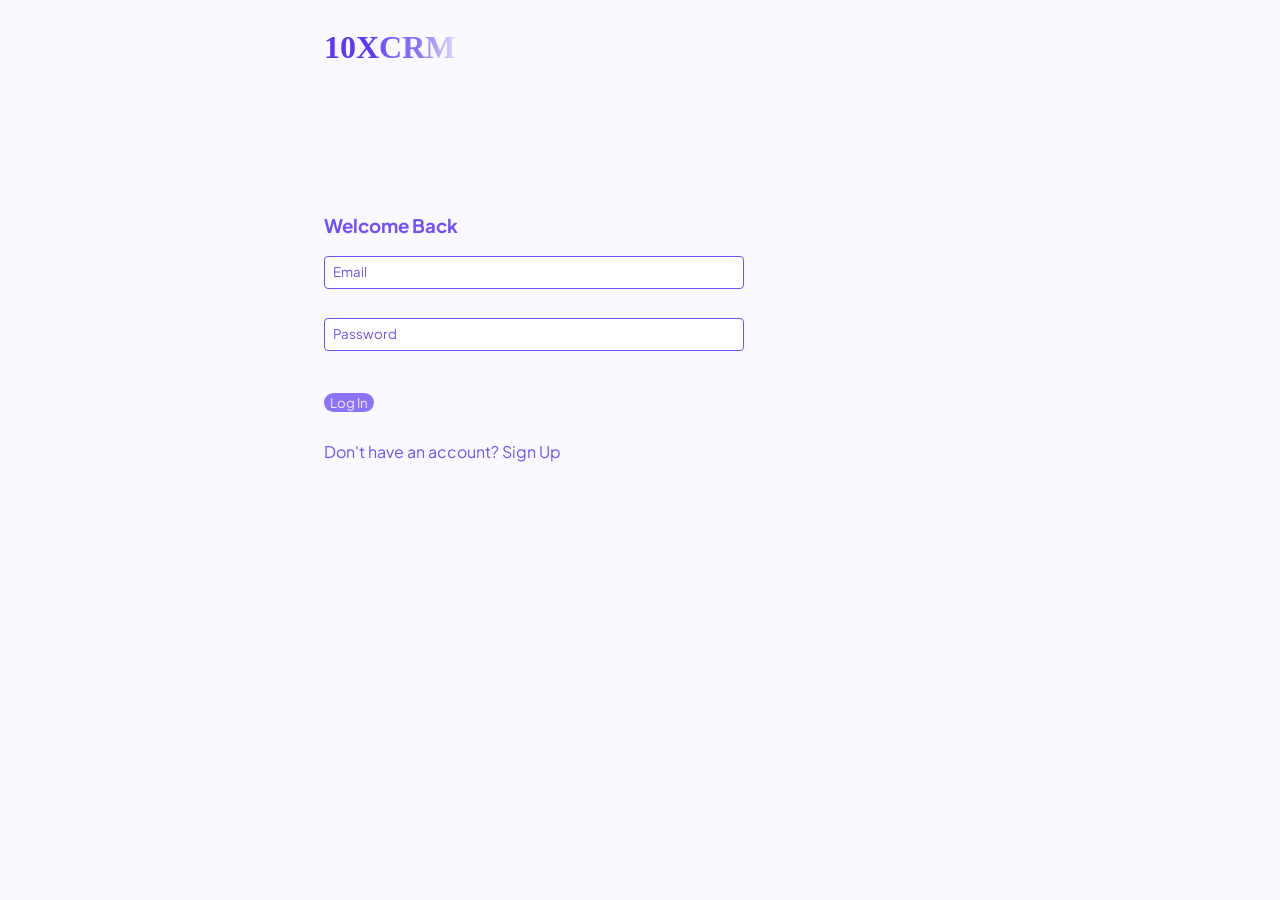
<file: index.html>
<!DOCTYPE html>
<html lang="en">
<head>
    <meta charset="UTF-8">
    <meta name="viewport" content="width=device-width, initial-scale=1.0">
    <title>10X CRM</title>
    <link rel="stylesheet" href="style.css">
</head>
<body>

    <div style="display: flex;    flex-direction: row;  margin: 0 25%;">
        <h1 class="tenX">10X </h1>
        <h1 class="crm">CRM</h1>

    </div>
    <main class="loginmain" style="margin: 10% 25% 0 25%;">
        
        
        <div id="LoginZone">
            <h3>Welcome Back</h3>
            <form id="loginForm" novalidate>
                <div class="form-group">
                    <input type="email" name="email"   placeholder="Email" required>
                    <span class="error-message" id="email-error"></span>
                </div>

                <div class="form-group">
                    <input type="password" name="password"  placeholder="Password" required>
                    <span class="error-message" id="password-error"></span>
                </div>

                <button type="submit">Log In</button>
            </form>
            
            <a href="signup.html"><p>Don't have an account? Sign Up</p></a>
        </div>

        <div id="toast" class="toast"></div>
    </main>

    <script src="JS/data.js"></script>
    <script src="JS/validation.js"></script>
    <script src="JS/login.js"></script>
</body>
</html>
</file>
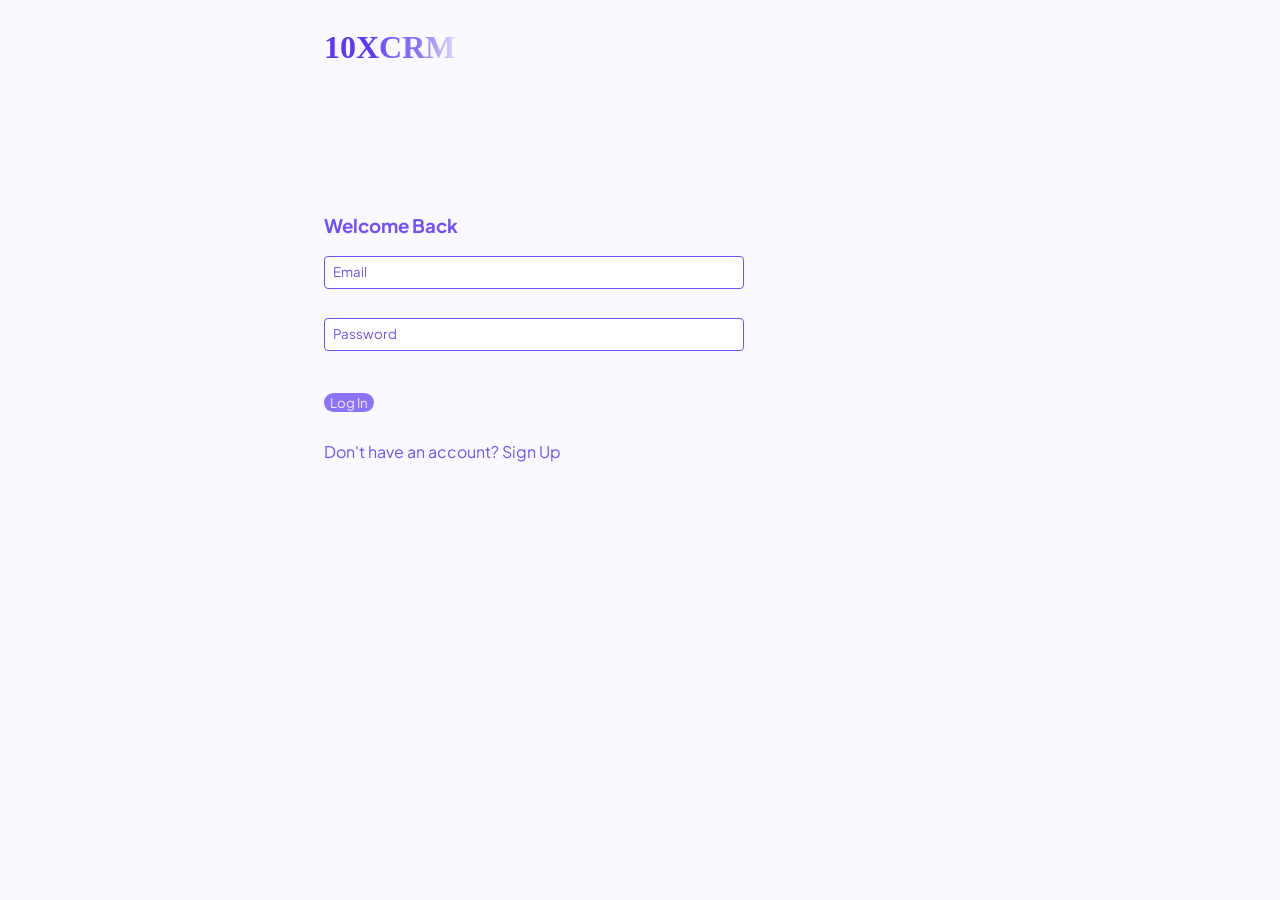
<file: clients.html>
<!DOCTYPE html>
<html lang="en">
<head>
    <meta charset="UTF-8">
    <meta name="viewport" content="width=device-width, initial-scale=1.0">
    <title>Clients</title>
    <link rel="stylesheet" href="style.css">
</head>
<body>
    <header class="clientsHeader ">
        <h1 class="tenX">10X </h1>
        <h1 class="crm">CRM</h1>
        <ul>
            <li><a href="dashboard.html">Dashboard</a></li>
            <li><a href="clients.html">Clients</a></li>
            <li><a href="profile.html">Profile</a></li>
        </ul>
        <button id="themeToggleBtn">🌙 Dark Mode</button>
        <button id="logoutBtn"  style="padding: 0 2%;">Logout</button> 
    </header>

    

    <main class="clientMain">
        <div class="addClientDiv">
            <h1 style="color: #7250FC; font-family: Plus Jakarta Sans, sans-serif;">Clients</h1>
            <button id="openModalBtn">+ Add Client</button>
            
            <div class="modal" id="clientModal">.
                <div class="modal-content">
                    <h2>Add Client</h2>
                    <form id="addClientForm" novalidate>
                        <div class="form-group">
                            <input type="text" name="name" placeholder="Name">
                            <span class="error-message" id="name-error"></span>
                        </div>

                        <div class="form-group">
                            <input type="email" name="email" placeholder="Email">
                            <span class="error-message" id="email-error"></span>
                        </div>

                        <div class="form-group">
                            <input type="text" name="phone" placeholder="Phone (optional)">
                            <span class="error-message" id="phone-error"></span>
                        </div>

                        <div class="form-group">
                            <input type="text" name="company" placeholder="Company (optional)">
                            <span class="error-message" id="company-error"></span>
                        </div>

                        <div class="form-group">
                            <input type="text" name="dealValue" placeholder="Deal Value">
                            <span class="error-message" id="dealValue-error"></span>
                        </div>

                        <div class="form-group">
                            <select name="status">
                                <option value="">Select status</option>
                                <option value="New">New</option>
                                <option value="In Progress">In Progress</option>
                                <option value="Won">Won</option>
                                <option value="Lost">Lost</option>
                            </select>
                            <span class="error-message" id="status-error"></span>
                        </div>

                        <button type="submit">Add Client</button>
                        <button type="button" id="cancelModalBtn">Cancel</button>
                    </form>
                </div>
            </div>
        </div>
        
        <div id="clientStatus" class="clientStatus">

            <input type="text" id="searchInput" placeholder="Search clients...">

            <div class="filterChips">
                <button class="chip active" data-status="All">All</button>
                <button class="chip" data-status="Lead">Lead</button>
                <button class="chip" data-status="Contacted">Contacted</button>
                <button class="chip" data-status="Won">Won</button>
                <button class="chip" data-status="Lost">Lost</button>
            </div>

            <select id="sortSelect">
                <option value="newest">Newest first</option>
                <option value="nameAsc">Name A → Z</option>
                <option value="dealValue">Deal value</option>
            </select>

        </div>

        <p class="status" id="loadStatus"></p>         <!--this is used by client.js function renderClients() while client cards are loading-->
        
        <div class="clients" id="clientsList">         <!--this div is filled Dynamically also using client.js function renderClients()-->
        </div>
        

        
        

        <div class="detailModal" id="clientDetailModal">
            <div class="modal-content">
                <button type="button" id="closeDetailBtn" class="closeBtn">×</button>

                <p><strong id="detailName"></strong></p>
                <div class="detailMeta">
                    <p id="detailCompany"></p>
                    <p id="detailEmail"></p>
                    <p id="detailPhone"></p>
                    <p id="detailStatus"></p>
                    <p id="detailDealValue"></p>
                    <p id="detailSince"></p>
                </div>

                <hr>

                <h3>Notes</h3>
                <ul id="notesList"></ul>

                <div class="addNoteRow">
                    <input type="text" id="newNoteInput" placeholder="Add a note...">
                    <button type="button" id="addNoteBtn">Add Note</button>
                </div>

                <hr>

                <button type="button" id="remindBtn">Remind me in 1 min</button>
            </div>
        </div>

    </main>

    <script src="JS/data.js"></script>
    <script src="JS/validation.js"></script>
    <script src="JS/clients.js"></script>
</body>
</html>
</file>
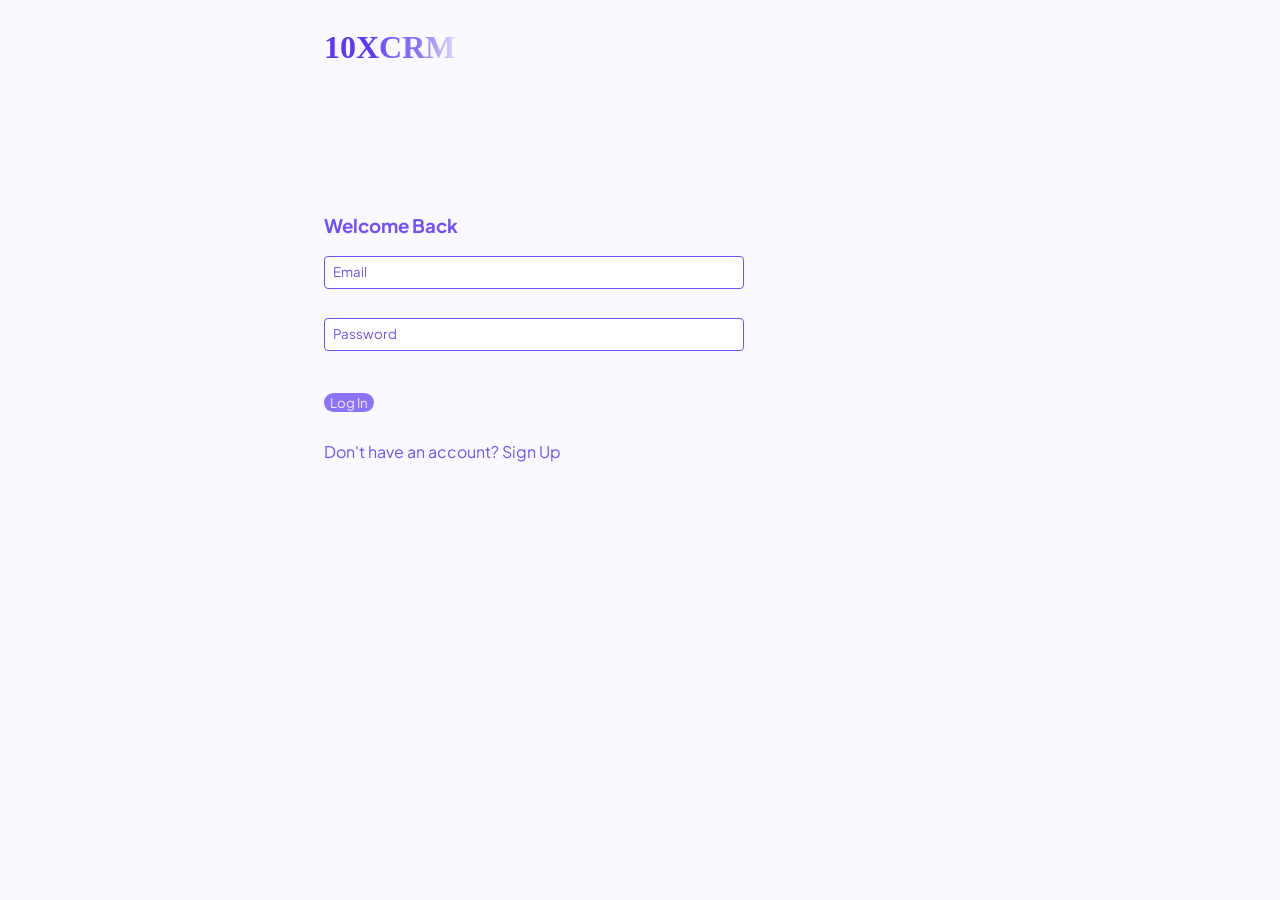
<file: dashboard.html>
<!DOCTYPE html>
<html lang="en">
<head>
    <meta charset="UTF-8">
    <meta name="viewport" content="width=device-width, initial-scale=1.0">
    <title>Dashboard</title>
    <link rel="stylesheet" href="style.css">
</head>
<body>
    <header class="dashboardHeader">
        <h1 class="tenX">10X </h1>
        <h1 class="crm">CRM</h1>
        <ul>
            <li><a href="dashboard.html">Dashboard</a></li>
            <li><a href="clients.html">Clients</a></li>
            <li><a href="profile.html">Profile</a></li>
        </ul>
        <button id="themeToggleBtn">🌙 Dark Mode</button>
        <button id="logoutBtn"  style="padding: 0 2%;">Logout</button>
    </header>
    <main class="dashboardmain">
        <div id="message"  class="upper">
            <p id="welcomeText"></p>
            <p id="clock"></p>
            <p id="date"></p>
        </div>
        <div id="statCards" class="middle">
            <div class="card"  id="totalClientsCard"></div>
            <div class="card"  id="activeDealsCard"></div>
            <div class="card"  id="wonRevenueCard"></div>
            <div class="card"  id="newThisWeekCard"></div>
        </div>
        <div class="lower">
            <div class="left">
                <div id="pipeline"></div>
                <div id="barChart"></div>
            </div>
            <div id="recentClients" class="right"></div>
        </div>
    </main>
    


    <script src="JS/data.js"></script>
    <script src="JS/dashboard.js"></script>
</body>
</html>
</file>
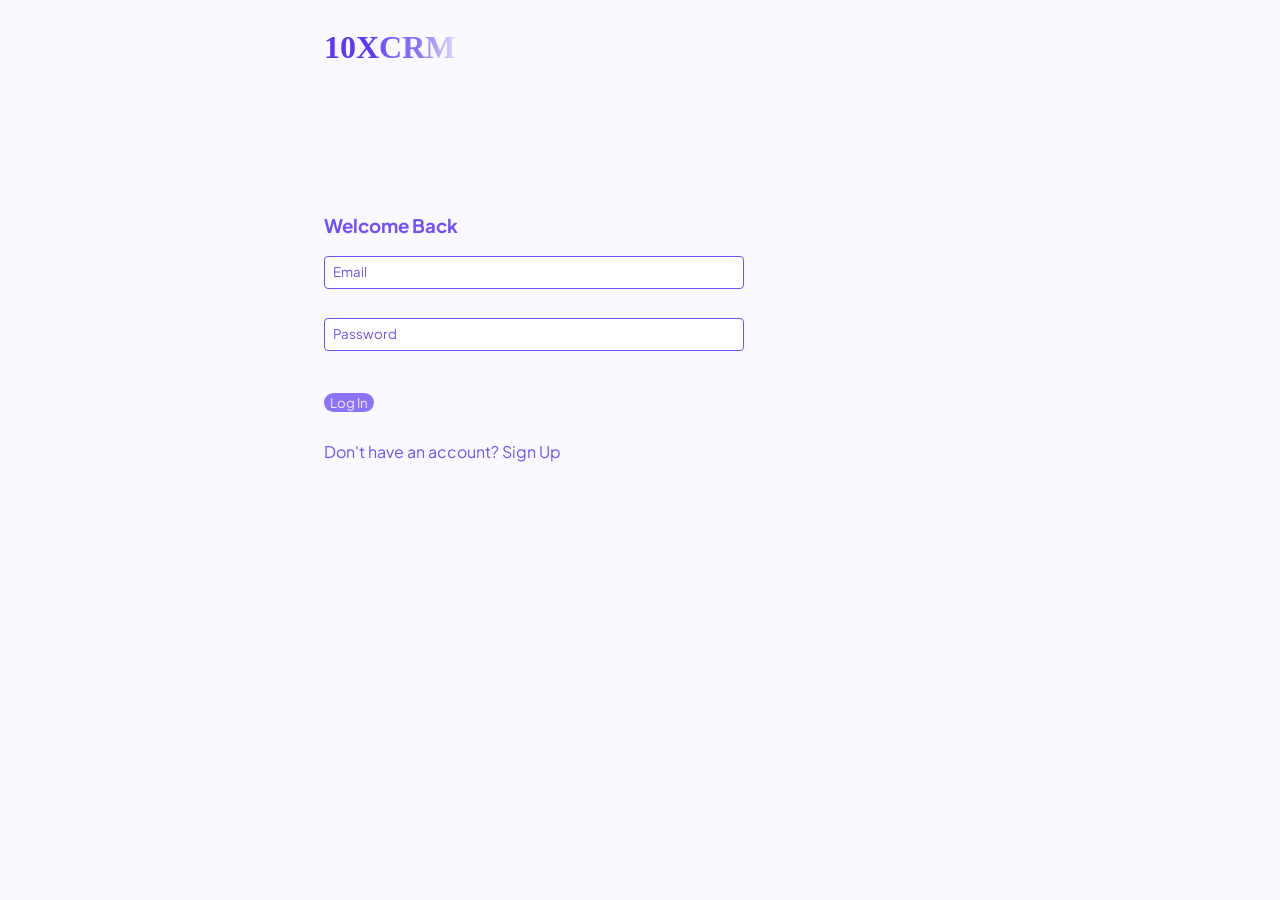
<file: profile.html>
<!DOCTYPE html>
<html lang="en">
<head>
    <meta charset="UTF-8">
    <meta name="viewport" content="width=device-width, initial-scale=1.0">
    <title>Profile</title>
    <link rel="stylesheet" href="style.css">
</head>
<body>
    <header class="profileHeader">
        <h1 class="tenX">10X </h1>
        <h1 class="crm">CRM</h1>
        <ul>
            <li><a href="dashboard.html">Dashboard</a></li>
            <li><a href="clients.html">Clients</a></li>
            <li><a href="profile.html">Profile</a></li>
        </ul>
        <button id="themeToggleBtn">🌙 Dark Mode</button>
        <button id="logoutBtn"  style="padding: 0 2%;">Logout</button> 
    </header>
    
    <main class="profileMain">
        <h1 id="userName"></h1>
        <p id="userMail"></p>
        <p id="memberSince"></p>

        <div id="profile">
            <h2>Edit Profile</h2>
            <form id="profileForm" novalidate>
                <input type="text" name="fullName" placeholder="Full Name" id="name" autocomplete="name">
                <p class="error-message" id="fullName-error"></p>

                <input type="text" name="company" placeholder="Company" id="company" autocomplete="organization">
                <p class="error-message" id="company-error"></p>

                <button type="submit" id="saveChanges">Save Changes</button>
            </form>
        </div>

        <div id="password">
            <h2>Change Password</h2>
            <form id="passwordForm" novalidate>
                <input type="password" name="currentPassword" placeholder="Current password" id="currentPassword" autocomplete="current-password">
                <p class="error-message" id="currentPassword-error"></p>

                <input type="password" name="newPassword" placeholder="New Password" id="newPassword" autocomplete="new-password">
                <p class="error-message" id="newPassword-error"></p>

                <input type="password" name="confirmNew" placeholder="Confirm New Password" id="confirmNew" autocomplete="new-password">
                <p class="error-message" id="confirmNew-error"></p>

                <button type="submit" id="changePasswordBtn">Change Password</button>
            </form>
        </div>

        <div id="data">
            <h2>Data</h2> 
            <button id="resetData">Reset CRM Data</button>
        </div>
    </main>
    <div id="toast" class="toast" role="status" aria-live="polite"></div>


    <script src="JS/data.js"></script>
    <script src="JS/validation.js"></script>
    <script src="JS/profile.js"></script>
</body>
</html>
</file>
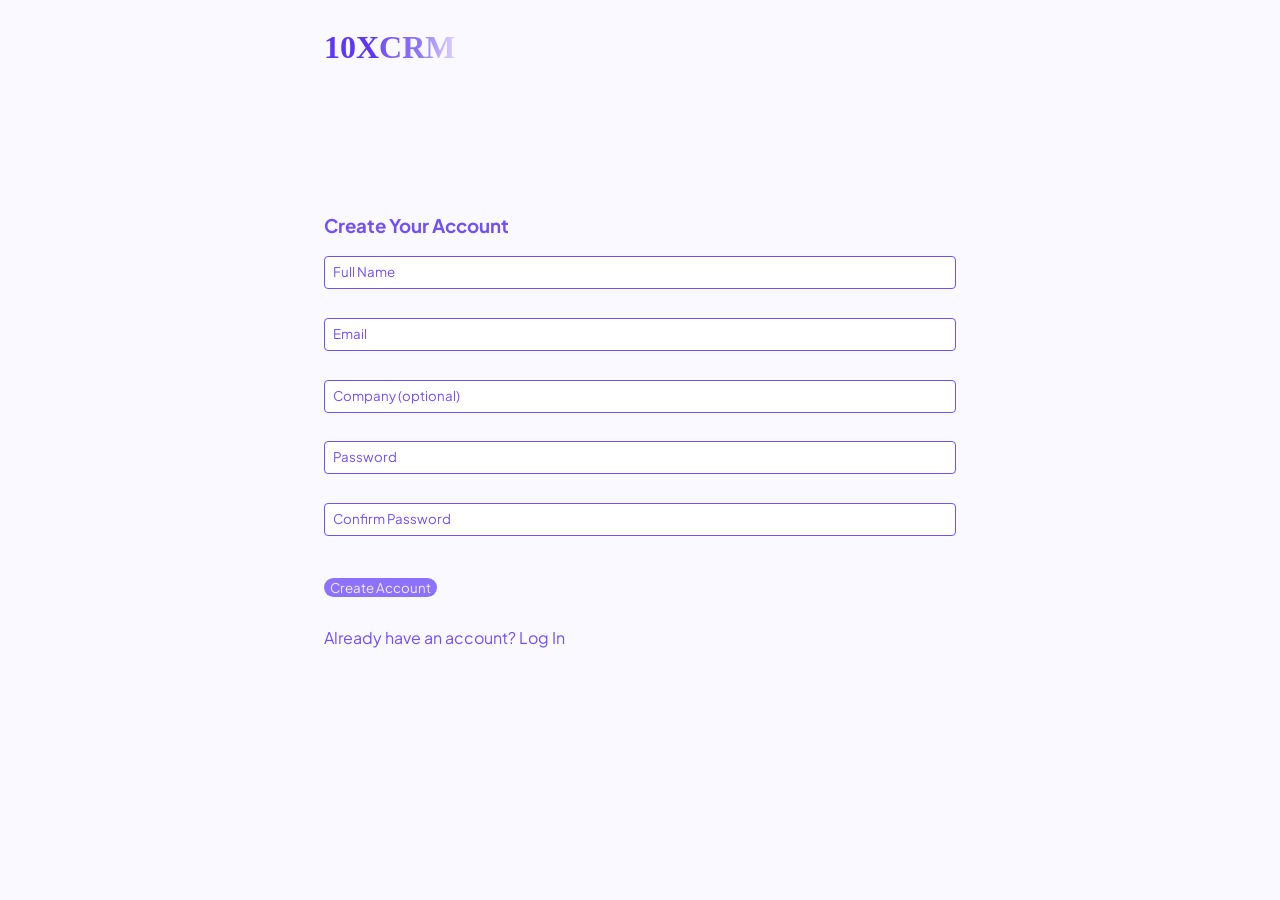
<file: signup.html>
<!DOCTYPE html>
<html lang="en">
<head>
    <meta charset="UTF-8">
    <meta name="viewport" content="width=device-width, initial-scale=1.0">
    <title>10X CRM</title>
    <link rel="stylesheet" href="style.css">
</head>
<body>
    <div style="display: flex;    flex-direction: row;  margin: 0 25%;">
        <h1 class="tenX">10X </h1>
        <h1 class="crm">CRM</h1>

    </div>
    <main style="margin: 10% 25% 0 25%;">
        
        <div>
            <h3>Create Your Account</h3>
            <form id="newClientForm">
                <div class="form-group">
                    <input type="text" name="fullName"  placeholder="Full Name"  required>
                    <span class="error-message" id="fullName-error"></span>
                </div>

                <div class="form-group">
                    <input type="text" name="email"   placeholder="Email"  required>
                    <span class="error-message" id="email-error"></span>
                </div>

                <div class="form-group">
                    <input type="text" name="company"  placeholder="Company (optional)">
                    <span class="error-message" id="company-error"></span>
                </div>

                <div class="form-group">
                    <input type="Password" name="password"  placeholder="Password"  required>
                    <span class="error-message" id="password-error"></span>
                </div>

                <div class="form-group">
                    <input type="Password" name="confirmPassword"  placeholder="Confirm Password"  required>
                    <span class="error-message" id="confirmPassword-error"></span>
                </div>

                <button type="submit">Create Account</button>
            </form>
            <a href="index.html"><p>Already have an account? Log In</p></a>
        </div>

        <div id="toast" class="toast"></div>
    </main>


    <script src="JS/data.js"></script>
    <script src="JS/validation.js"></script>
    <script src="JS/signup.js"></script>

</body>
</html>
</file>
<file: style.css>
@import url('https://fonts.googleapis.com/css2?family=Nunito:ital,wght@0,200..1000;1,200..1000&family=Plus+Jakarta+Sans:ital,wght@0,200..800;1,200..800&display=swap');

/*.plus-jakarta-sans-<uniquifier> {
  font-family: "Plus Jakarta Sans", sans-serif;
  font-optical-sizing: auto;
  font-weight: <weight>;
  font-style: normal;
}*/



/*Global Styles*/
/* --- Light mode (default) --- */
:root {
    --bg: #FAF9FF;
    --navbar: #F2EEFF;
    --card: #FFFFFF;
    --accent: #8D72FD;
    --hover: #7250FC;
    --text: #222;
    --buttontext: #eee;
}

/* --- Dark mode --- */
body.dark {
    --bg: #141118;
    --navbar: #1B1725;
    --card: #E0D5FF;
    --accent: #8D72FD;
    --hover: #A993FD;
    --text: #eee;
}

.tenX{
    color: #5e36fc;
    font-weight: bolder;
    
}

.crm{
    background: linear-gradient(
        90deg,
        #7250FC,
        #8D72FD,
        #E0D5FF
        
    );

    -webkit-background-clip: text;
    background-clip: text;

    -webkit-text-fill-color: transparent;
    color: transparent;
}

a{
    text-decoration: none;
    color: #7250FC;
}


ul{
    display: flex;
    flex-direction: row;
    align-items: center;
    margin: 0 15% 0 20%;
}

li{
    list-style: none;
    margin-right:  5px;
    border-radius: 15px;
    padding: 5px 10px;
    font-size: x-large;
    font-family: "Plus Jakarta Sans", sans-serif;
}

button{
    border-radius: 15px;
    background-color: var(--accent);
    color: var(--buttontext);
    padding: 0 auto;
    border: 0;
    margin: 1em 0;
    font-family: "Plus Jakarta Sans", sans-serif;
}

button:hover{
    background-color: var(--hover);
}


body {
    background-color: var(--bg);
    color: var(--text);
    transition: background-color 0.3s ease, color 0.3s ease;
}

h3{
    font-family: "Plus Jakarta Sans", sans-serif;
    color: var(--hover);
}

p{
    font-family: "Plus Jakarta Sans", sans-serif;
}

.dashboardHeader ul li a.active,
.clientsHeader ul li a.active, .profileHeader ul li a.active {
    color: var(--hover);
    font-weight: bold;
    /*border-bottom: 2px solid var(--accent);*/
    border: 2px solid var(--hover);
    border-radius: 15px;
    padding: 5px 10px;
}

/*-----------------------Log In Page Styling--------------------------*/
.loginmain{
    width: 420px;
    align-items: center;
    justify-content: center;
}


/*------------------------Sign Up Page Styles--------------------------*/
.form-group {
    display: flex;
    flex-direction: column;
    margin-bottom: 12px;
}

input {
    padding: 8px;
    border: 1px solid var(--hover);
    border-radius: 4px;
}

/* Red border for invalid input */
input.input-error {
    border: 1px solid #e53935;
}

/* Green border for valid input (optional, nice UX touch) */
input.input-valid {
    border: 1px solid #43a047;
}

/* Red text under invalid input */
.error-message {
    color: #e53935;
    font-size: 0.8em;
    min-height: 1em; /* keeps layout stable even when empty */
    margin-top: 4px;
}

/* Toast/snackbar */
.toast {
    position: fixed;
    bottom: 20px;
    left: 50%;
    transform: translateX(-50%);
    padding: 12px 20px;
    border-radius: 6px;
    font-weight: bold;
    opacity: 0;
    pointer-events: none;
    transition: opacity 0.3s ease;
}

.toast.show {
    opacity: 1;
}

.toast.success {
    background-color: #e6f4ea;
    color: #2e7d32;
    border: 1px solid #2e7d32;
}

.toast.error {
    background-color: #fdecea;
    color: #c62828;
    border: 1px solid #c62828;
}


/*-------------------Clients Styles-------------------------*/
.clientsHeader{
    display: flex;
    flex-direction: row;
    justify-content: space-around;
    gap: 1px;
    margin: 0 10% 0 10%;
    background-color: var(--navbar);
}

.clientMain{
    margin: 5% 10% 0 10%;
}

.addClientDiv{
    display: flex;
    flex-direction: row;
    justify-content: space-between;
}

.form-group select{
    border: 2px solid var(--hover);
    color: var(--hover);
    padding: 0.7%;
    border-radius: 15px;
    font-family: "Plus Jakarta Sans", sans-serif;
}

.card, .client, .modal-content {
    background-color: var(--card);
    font-family: "Plus Jakarta Sans", sans-serif;
}

#searchInput{
    border: 2px solid var(--hover);
    color: var(--hover);
    
    border-radius: 15px;
}

::placeholder{
    color: var(--hover);
    font-family: "Plus Jakarta Sans", sans-serif;
}

.chip{
    color: #7250FC;
}

.chip.active, #themeToggleBtn {
    background-color: var(--accent);
    color: white;
}

.chip.active:hover, #themeToggleBtn:hover {
    background-color: var(--hover);
}

#sortSelect{
    border: 2px solid var(--hover);
    color: var(--hover);
    padding: 0.7%;
    border-radius: 15px;
    font-family: "Plus Jakarta Sans", sans-serif;
}

#sortSelect option{
    color: var(--hover);
    font-family: "Plus Jakarta Sans", sans-serif;
}



.status {
    text-align: center;
    padding: 10px;
}

.status.loading {
    color: #666;
    font-style: italic;
}

.status.error {
    color: #c62828;
}

.status.error button {
    margin-top: 8px;
    padding: 6px 14px;
    border: 1px solid #c62828;
    background: none;
    color: #c62828;
    border-radius: 4px;
    cursor: pointer;
}


.modal {
    display: none;
    position: fixed;
    top: 0; left: 0; right: 0; bottom: 0;
    background: rgba(0,0,0,0.5);
    align-items: center;
    justify-content: center;
}

.modal.show {
    display: flex;
}

.modal-content {
    background: white;
    padding: 24px;
    border-radius: 8px;
    width: 400px;
    max-width: 90%;
}

/* clientStatus div styles- search, filter, sort*/
.clientStatus {
    display: flex;
    align-items: center;
    gap: 12px;
    margin-bottom: 16px;
}

.filterChips {
    display: flex;
    gap: 8px;
}

.chip {
    padding: 6px 14px;
    border: 1px solid var(--hover);
    border-radius: 999px;
    background: white;
    cursor: pointer;
}

.chip.active {
    background: #7250FC;
    color: white;
    border-color: #7250FC;
}


.client {
    display: flex;
    flex-direction: row;
    align-items: center;
    justify-content: space-between;
    border: 1px solid var(--hover);
    border-radius: 6px;
    padding: 2%;
    margin-bottom: 10px;
    color: var(--hover);
    background-color: #E0D5FF;
}

.fullName{
    font-weight: 700;
}

.company{
    font-size: small;
}

.dealValue{
    font-weight: 800;
    color: #43a047;
}

.statusSelect{
    border: 2px solid var(--hover);
    color: var(--hover);
    padding: 0.7%;
    border-radius: 15px;
    font-family: "Plus Jakarta Sans", sans-serif;
    background-color: #E0D5FF;
}

.statusSelect option{
    color: var(--hover);
    font-family: "Plus Jakarta Sans", sans-serif;
}

.client button{
    color: var(--buttontext);
}

.detailModal {
    display: none;
    position: fixed;
    top: 0; left: 0; right: 0; bottom: 0;
    background: rgba(0,0,0,0.5);
    align-items: center;
    justify-content: center;
}

.detailModal.show {
    display: flex;
}

.detailMeta {
    display: flex;
    flex-wrap: wrap;
    align-items: center;
    gap: 6px 12px; /* row-gap column-gap */
}

.detailMeta p {
    margin: 0;
    white-space: nowrap;
}


.detailMeta p:not(:last-child)::after {
    content: '•';
    margin-left: 12px;
    color: var(--hover);
}

#detailCompany, #detailEmail, #detailPhone, #detailStatus, #detailDealValue, #detailSince{
    color: #A993FD;
    font-size: smaller;
}

#notesList{
    display: flex;
    flex-direction: column;
}

#notesList li{
    color: var(--accent);
    font-size: smaller;
}


/*-----------------DASHBOARD styles--------------------*/
.dashboardHeader{
    display: flex;
    flex-direction: row;
    justify-content: space-around;
    gap: 1px;
    margin: 0 10% 0 10%;
    background-color: var(--navbar);
}


.dashboardmain{
    height: calc(100vh - 300px);
    display: flex;
    flex-direction: column;
    justify-content: center;
    gap: 25px;
    margin: 5% 10% 0 10%;
    
}

.upper, .card, .right, #pipeline, #links{
    align-items: center;
    border-radius: 15px;
    /*background-image: linear-gradient(#7B20E2, #2B1043);*/
    background-color: #E0D5FF;
    border: solid 2px #8D72FD;
    font-family: "Plus Jakarta Sans", sans-serif;
}

.middle{
    display: flex;
    flex-direction: row;
    justify-content: center;
    gap: 5px;
    width: 100%;
    height: 30%;
}

.card{
    width: 25%;
    height: 100%;
    color: var(--accent);
    text-align: center;
}

h4{
    color: var(--hover);
}

.upper{
    display: flex;
    flex-direction: row;
    justify-content: space-around;
    width: 100%;
    height: 30%;
}

.upper p{
    color: var(--accent);
}

#pipeline, #links{
    width: 100%;
    height: 50%;
    align-items: center;
    text-align: center;
}

.pipelineCounts{
    color: var(--hover);
}

.lower{
    width: 100%;
    height: 50%;
    display: flex;
    flex-direction: row;
    justify-content: center;
    gap: 20px;
}

.left{
    width: 50%;
    height: 100%;
    display: flex;
    flex-direction: column;
    gap: 20px;
}

.right{
    width: 50%;
    height: 100%;
   padding-left: 2em;
}

.recentClientRow  {
    display: flex;
    flex-direction: row;
    
}

.recentClientRow  p {
    display: flex;
    flex-direction: column;
    justify-content: space-between;
    align-items: center;
    font-size: 0.5em;
    color: var(--accent);
}

.recentStatus {
    color: var(--accent);
    font-weight: 500;
}

.viewAllLink {
    display: inline-block;
    margin-top: 10px;
    color: var(--accent);
    font-weight: 500;
    text-decoration: none;
}

.viewAllLink:hover {
    color: var(--hover);
}


/*-------------------Bar Charts------------*/
.barChartCard {
    border-radius: 15px;
    background-color: #E0D5FF;;
    border: solid 2px var(--accent);
    font-family: "Plus Jakarta Sans", sans-serif;
    padding: 16px;
}

.barChartWrapper {
    display: flex;
    justify-content: space-around;
    align-items: flex-end;
    height: 100px;
    padding: 5px 0;
    background-color: #E0D5FF;
}

.barColumn {
    display: flex;
    flex-direction: column;
    align-items: center;
    justify-content: flex-end;
    height: 100%;
    width: 20%;
}

.barTrack {
    display: flex;
    align-items: flex-end;
    height: 60px;
    width: 20px;
}

.bar {
    width: 100%;
    border-radius: 4px 4px 0 0;
    background-color: var(--hover);
    transition: height 0.3s ease;
}

.barValue {
    margin-top: 6px;
    font-weight: bold;
    color: var(--accent);
}

.barLabel {
    font-size: 0.8em;
    color: var(--text);
    opacity: 0.8;
}


/*---------------------Profile Page Styles---------------------*/
.profileHeader{
    display: flex;
    flex-direction: row;
    justify-content: space-around;
    gap: 1px;
    margin: 0 10% 0 10%;
    background-color: var(--navbar);
}

.profileMain{
    margin: 5% 10% 0 10%;
    padding-right: 50%;
}

#userName, #userMail, #memberSince{
    color: var(--hover)
}

#userMail::after {
    content: '• 10X CRM';
    margin-left: 12px;
    color: var(--hover);
}

#profile form,
#password form {
  display: flex;
  flex-direction: column;
  gap: 0.5rem;
}

.errorMsg {
  color: #d33;
  font-size: 0.85rem;
  margin: 0.25rem 0 0;
  min-height: 1.1em;      /* reserves space so the form doesn't jump */
  visibility: hidden;
}
.errorMsg.visible { visibility: visible; }

.toast {
  position: fixed;
  bottom: 2rem;
  left: 50%;
  transform: translate(-50%, 1rem);
  padding: 0.75rem 1.5rem;
  border-radius: 8px;
  background: #222;
  color: #fff;
  opacity: 0;
  pointer-events: none;
  transition: opacity 0.25s, transform 0.25s;
}
.toast.visible {
  opacity: 1;
  transform: translate(-50%, 0);
}
</file>
